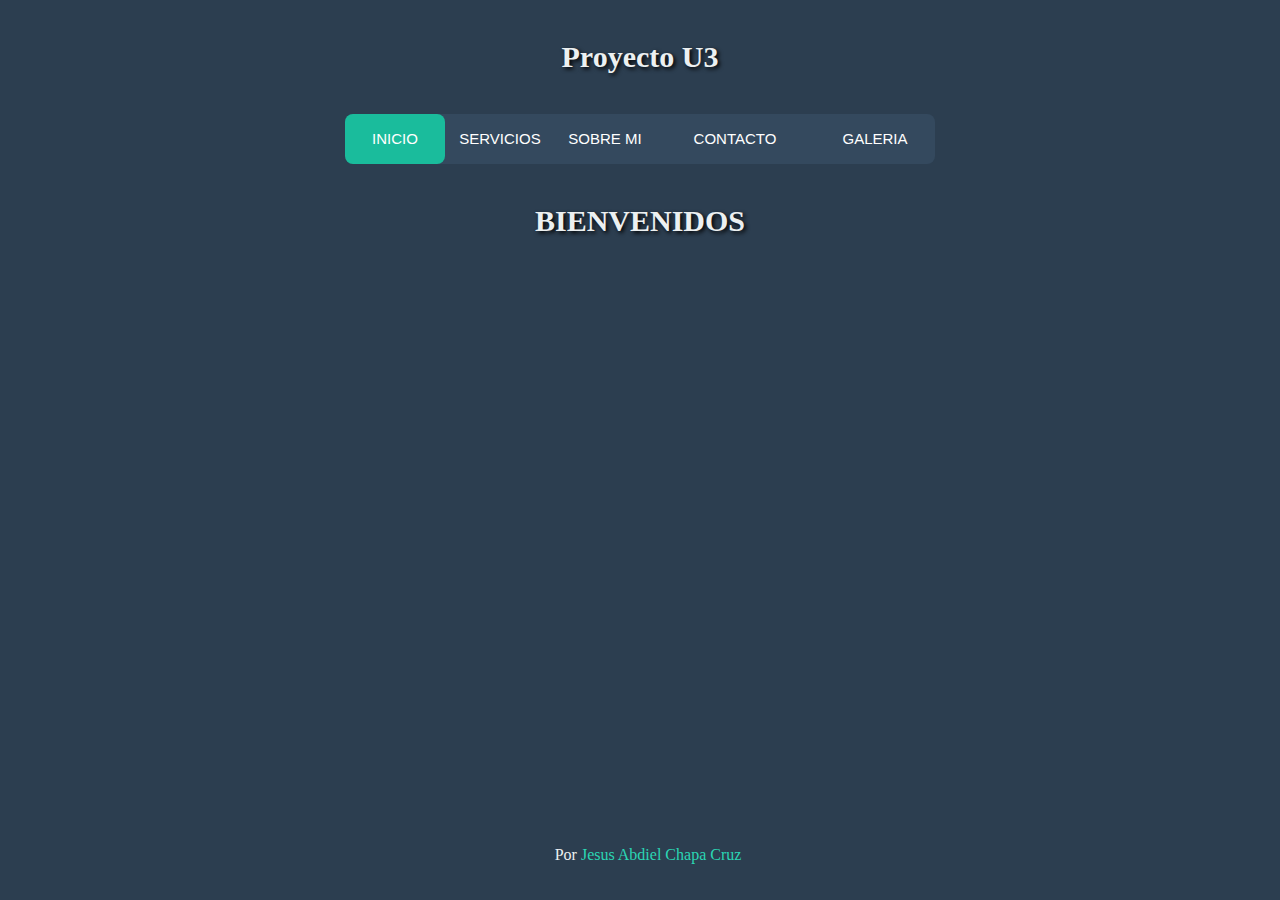
<file: index.html>
<!DOCTYPE html>
<html lang="en">
<head>
  <meta charset="UTF-8">
  <meta name="viewport" content="width=device-width, initial-scale=1.0">
  <meta http-equiv="X-UA-Compatible" content="ie=edge">
  <title>Menu de Navegación</title>
  <link rel="stylesheet" href="style.css">
</head>
<body>

  <header>
    <div class="menu">
        <h1>Proyecto U3</h1>

        <nav>
            <a href="index.html">INICIO</a>
            <a href="servicios.html">SERVICIOS</a>
            <a href="sobre-mi.html">SOBRE MI</a>
            <a href="contacto.html">CONTACTO</a>
            <a href="galeria.html">GALERIA</a>
            <div class="animation start-home"></div>
            <h1>BIENVENIDOS</h1>
        </nav>
        
        <p>
          Por  <span>Jesus Abdiel Chapa Cruz</span>
        </p>
    </div>
  </header>

</body>
</html>
</file>
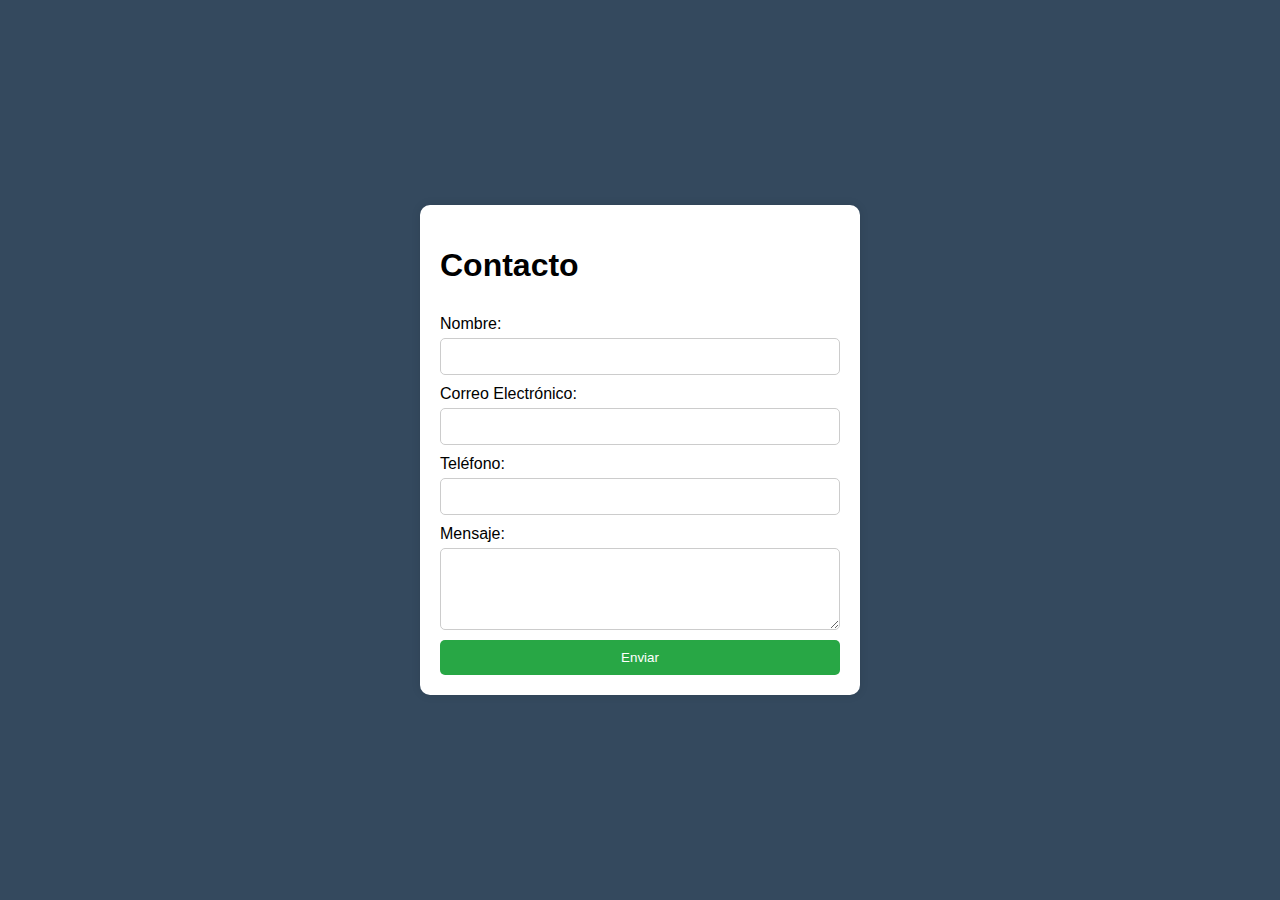
<file: contacto.html>
<!DOCTYPE html>
<html lang="es">
<head>
    <meta charset="UTF-8">
    <meta name="viewport" content="width=device-width, initial-scale=1.0">
    <title>Contacto</title>
    <style>
        body {
            font-family: Arial, sans-serif;
            display: flex;
            justify-content: center;
            align-items: center;
            min-height: 100vh; /* Asegura que ocupe toda la altura de la ventana */
            margin: 0;
            background-color: #34495e; /* Color de fondo opcional */
        }
        form {
            display: flex;
            flex-direction: column;
            max-width: 400px;
            width: 100%; /* Asegura que el formulario no exceda el ancho máximo */
            background-color: white; /* Fondo del formulario */
            padding: 20px; /* Espaciado interno */
            border-radius: 10px; /* Esquinas redondeadas */
            box-shadow: 0 0 10px rgba(0, 0, 0, 0.1); /* Sombra opcional */
        }
        label {
            margin-top: 10px;
        }
        input, textarea {
            padding: 10px;
            margin-top: 5px;
            border: 1px solid #ccc;
            border-radius: 5px;
        }
        button {
            margin-top: 10px;
            padding: 10px;
            background-color: #28a745;
            color: white;
            border: none;
            border-radius: 5px;
            cursor: pointer;
        }
        button:hover {
            background-color: #218838;
        }
    </style>
</head>
<body>


<form action="tu_script_de_envio.php" method="POST">
                <h1>Contacto</h1>
    <label for="nombre">Nombre:</label>
    <input type="text" id="nombre" name="nombre" required>

    <label for="email">Correo Electrónico:</label>
    <input type="email" id="email" name="email" required>

    <label for="telefono">Teléfono:</label>
    <input type="tel" id="telefono" name="telefono">

    <label for="mensaje">Mensaje:</label>
    <textarea id="mensaje" name="mensaje" rows="4" required></textarea>

    <button type="submit">Enviar</button>
</form>
</body>
</html>
</file>
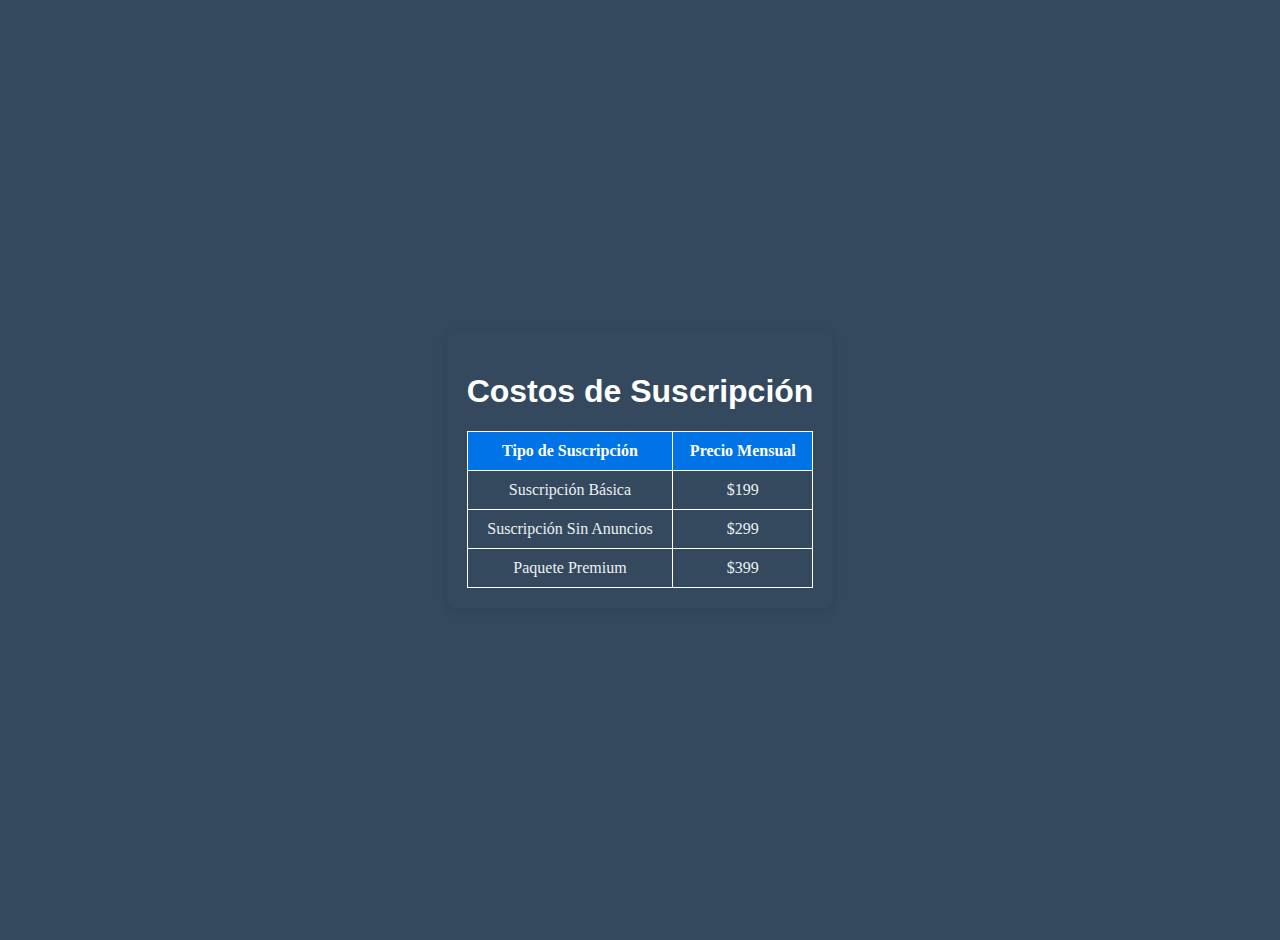
<file: servicios.html>
<!DOCTYPE html>
<html lang="es">
<head>
    <meta charset="UTF-8">
    <meta name="viewport" content="width=device-width, initial-scale=1.0">
    <title>Costos de Suscripción</title>
    <style>
        body {
            font-family: Arial, sans-serif;
            background-color: #34495e;
            margin: 0;
            padding: 20px;
            display: flex;
            justify-content: center;
            align-items: center;
            height: 100vh;
        }
        .container {
            max-width: 600px;
            margin: auto;
            background: transparent;
            padding: 20px;
            border-radius: 8px;
            box-shadow: 0 2px 10px rgba(0, 0, 0, 0.1);
        }
        h1 {
            text-align: center;
            color: white;
        }
        table {
            width: 100%;
            border-collapse: collapse;
            margin-top: 20px;
        }
        th, td {
            padding: 10px;
            border: 1px solid white;
            text-align: center;
            color: #ecf0f1;
            font-family: 'Cherry Swash',cursive;
        }
        th {
            background-color: #0073e6;
            color: white;
        }
    </style>
</head>
<body>

<div class="container">
    <h1>Costos de Suscripción</h1>
    <table>
        <tr>
            <th>Tipo de Suscripción</th>
            <th>Precio Mensual</th>
        </tr>
        <tr>
            <td>Suscripción Básica</td>
            <td>$199</td>
        </tr>
        <tr>
            <td>Suscripción Sin Anuncios</td>
            <td>$299</td>
        </tr>
        <tr>
            <td>Paquete Premium</td>
            <td>$399</td>
        </tr>
    </table>
</div>

</body>
</html>
</file>
<file: style.css>
nav {
	margin: 27px auto 0;

	position: relative;
	width: 590px;
	height: 50px;
	background-color: #34495e;
	border-radius: 8px;
	font-size: 0;
}
nav a {
	line-height: 50px;
	height: 100%;
	font-size: 15px;
	display: inline-block;
	position: relative;
	z-index: 1;
	text-decoration: none;
	text-transform: uppercase;
	text-align: center;
	color: white;
	cursor: pointer;
}
nav .animation {
	position: absolute;
	height: 100%;
	top: 0;
	z-index: 0;
	transition: all .5s ease 0s;
	border-radius: 8px;
}
a:nth-child(1) {
	width: 100px;
}
a:nth-child(2) {
	width: 110px;
}
a:nth-child(3) {
	width: 100px;
}
a:nth-child(4) {
	width: 160px;
}
a:nth-child(5) {
	width: 120px;
}
nav .start-home, a:nth-child(1):hover~.animation {
	width: 100px;
	left: 0;
	background-color: #1abc9c;
}
nav .start-about, a:nth-child(2):hover~.animation {
	width: 110px;
	left: 100px;
	background-color: #e74c3c;
}
nav .start-blog, a:nth-child(3):hover~.animation {
	width: 100px;
	left: 210px;
	background-color: #3498db;
}
nav .start-portefolio, a:nth-child(4):hover~.animation {
	width: 160px;
	left: 310px;
	background-color: #9b59b6;
}
nav .start-contact, a:nth-child(5):hover~.animation {
	width: 120px;
	left: 470px;
	background-color: #e67e22;
}

body {
	font-size: 12px;
	font-family: sans-serif;
	background: #2c3e50;
}
h1 {
	text-align: center;
	margin: 40px 0 40px;
	text-align: center;
	font-size: 30px;
	color: #ecf0f1;
	text-shadow: 2px 2px 4px #000000;
	font-family: 'Cherry Swash', cursive;
}

p {
    position: absolute;
    bottom: 20px;
    width: 100%;
    text-align: center;
    color: #ecf0f1;
    font-family: 'Cherry Swash',cursive;
    font-size: 16px;
}

span {
    color: #2BD6B4;
}
</file>
